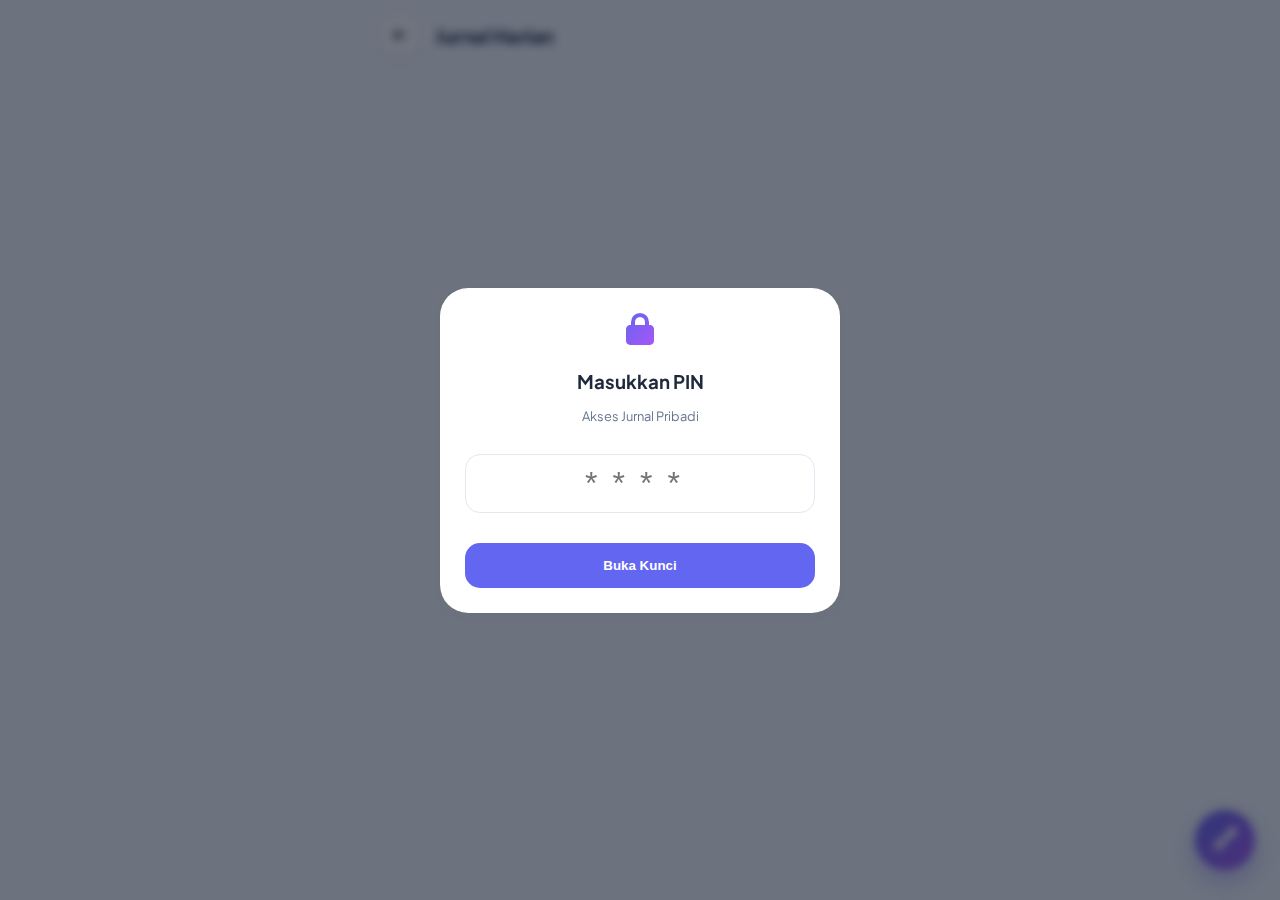
<file: pages/diary.html>
<!DOCTYPE html>
<html lang="id">
  <head>
    <meta charset="UTF-8" />
    <meta
      name="viewport"
      content="width=device-width, initial-scale=1.0, maximum-scale=1.0, user-scalable=no"
    />
    <title>Diary Harian | Personal OS</title>
    <link rel="stylesheet" href="../assets/css/style.css" />
    <link rel="stylesheet" href="../assets/css/diary.css" />
    <link
      href="https://fonts.googleapis.com/css2?family=Plus+Jakarta+Sans:wght@300;400;600;800&display=swap"
      rel="stylesheet"
    />
    <link
      rel="stylesheet"
      href="https://cdnjs.cloudflare.com/ajax/libs/font-awesome/6.4.0/css/all.min.css"
    />
  </head>
  <body class="diary-page">
    <div class="wrapper">
      <header class="header-nav">
        <a href="../index.html" class="back-btn"
          ><i class="fas fa-arrow-left"></i
        ></a>
        <h2>Jurnal Harian</h2>
      </header>

      <div id="diary-list" class="diary-container"></div>
    </div>

    <button id="fab-add" onclick="openModal()">
      <i class="fas fa-pen-fancy"></i>
    </button>

    <div id="diary-modal" class="modal">
      <div class="modal-content glass-card">
        <h3 id="modal-title">Cerita Baru</h3>
        <div class="mood-selector">
          <div class="mood-options">
            <span class="mood-btn" data-mood="😊">😊</span>
            <span class="mood-btn" data-mood="🤩">🤩</span>
            <span class="mood-btn" data-mood="😴">😴</span>
            <span class="mood-btn" data-mood="😔">😔</span>
            <span class="mood-btn" data-mood="😡">😡</span>
          </div>
        </div>
        <textarea
          id="diary-input"
          placeholder="Tuliskan isi hatimu..."
        ></textarea>
        <div class="modal-actions">
          <button onclick="closeModal()" class="cancel-btn">Batal</button>
          <button id="save-diary-btn" class="save-btn">Simpan</button>
        </div>
      </div>
    </div>

    <div id="pin-modal" class="modal" style="display: flex">
      <div class="modal-content glass-card" style="text-align: center">
        <i
          class="fas fa-lock"
          style="font-size: 2rem; color: #6366f1; margin-bottom: 10px"
        ></i>
        <h3>Masukkan PIN</h3>
        <p style="font-size: 0.8rem; color: #64748b; margin-bottom: 15px">
          Akses Jurnal Pribadi
        </p>
        <input
          type="password"
          id="pin-input"
          maxlength="4"
          placeholder="****"
          style="
            text-align: center;
            font-size: 2rem;
            letter-spacing: 15px;
            border-radius: 15px;
            border: 1.5px solid #e2e8f0;
            width: 100%;
            padding: 10px;
            margin-bottom: 15px;
            outline: none;
          "
        />
        <button id="unlock-btn" class="save-btn" style="width: 100%">
          Buka Kunci
        </button>
      </div>
    </div>

    <script src="../assets/js/diary.js"></script>
  </body>
</html>
</file>
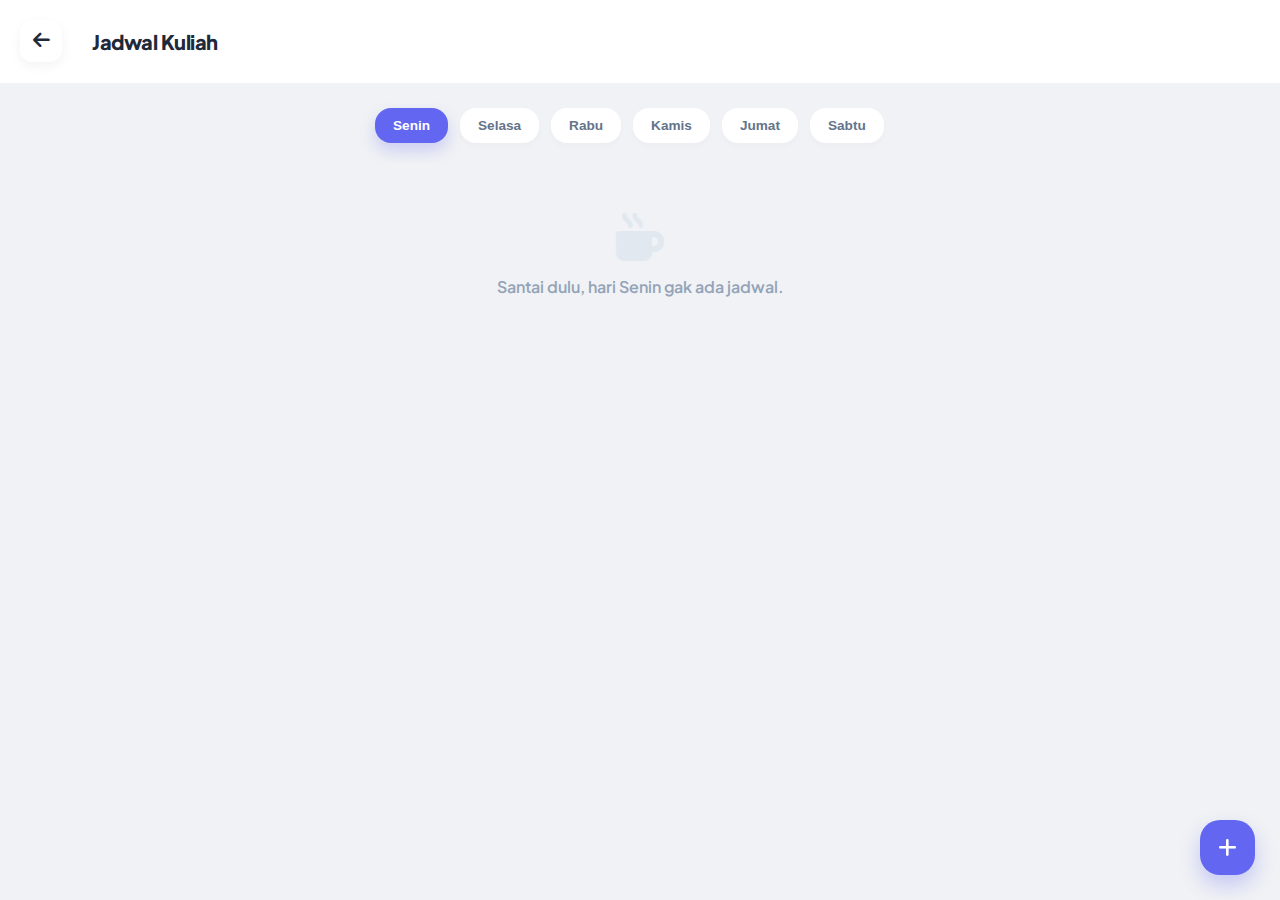
<file: pages/jadwal.html>
<!DOCTYPE html>
<html lang="id">
  <head>
    <meta charset="UTF-8" />
    <meta
      name="viewport"
      content="width=device-width, initial-scale=1.0, maximum-scale=1.0, user-scalable=no"
    />
    <title>Personal OS | Jadwal Kuliah</title>
    <link rel="icon" type="image/png" href="assets/img/logo.png" />
    <link rel="stylesheet" href="../assets/css/style.css" />
    <link
      href="https://fonts.googleapis.com/css2?family=Plus+Jakarta+Sans:wght@300;400;600;800&display=swap"
      rel="stylesheet"
    />
    <link
      rel="stylesheet"
      href="https://cdnjs.cloudflare.com/ajax/libs/font-awesome/6.4.0/css/all.min.css"
    />
    <style>
      /* Modern Schedule Design */
      .day-selector {
        display: flex;
        gap: 12px;
        overflow-x: auto;
        padding: 5px 15px 20px;
        -webkit-overflow-scrolling: touch;
        scrollbar-width: none;
      }
      .day-selector::-webkit-scrollbar {
        display: none;
      }

      .day-btn {
        padding: 10px 18px;
        background: #fff;
        border-radius: 16px;
        white-space: nowrap;
        font-weight: 700;
        font-size: 0.85rem;
        color: #64748b;
        border: none;
        box-shadow: 0 4px 6px rgba(0, 0, 0, 0.02);
        transition: 0.3s;
        cursor: pointer;
      }
      .day-btn.active {
        background: #6366f1;
        color: #fff;
        box-shadow: 0 8px 15px rgba(99, 102, 241, 0.25);
      }

      /* Card Matkul Lebih Elegan */
      #schedule-list {
        display: flex;
        flex-direction: column;
        gap: 15px;
        padding: 0 15px;
      }

      .schedule-card {
        background: #fff;
        padding: 20px;
        border-radius: 24px;
        display: flex;
        align-items: center;
        gap: 15px;
        box-shadow: 0 4px 15px rgba(0, 0, 0, 0.02);
        border: 1px solid rgba(0, 0, 0, 0.03);
        transition: all 0.4s ease;
        position: relative;
        overflow: hidden;
      }

      /* Animasi & Style untuk Kelas yang Sedang Berlangsung (NOW/LIVE) */
      @keyframes pulse-live {
        0% {
          opacity: 1;
          transform: scale(1);
        }
        50% {
          opacity: 0.7;
          transform: scale(0.95);
        }
        100% {
          opacity: 1;
          transform: scale(1);
        }
      }

      .schedule-card.now {
        background: linear-gradient(135deg, #ffffff, #f5f3ff);
        border: 1.5px solid #6366f1;
        border-left: 6px solid #6366f1;
        transform: scale(1.02);
        box-shadow: 0 10px 20px rgba(99, 102, 241, 0.1);
      }

      .schedule-card.now h4 {
        color: #6366f1;
      }

      .time-box {
        min-width: 75px;
        text-align: center;
        border-right: 2px solid #f1f5f9;
        padding-right: 15px;
      }
      .time-box strong {
        display: block;
        font-size: 0.95rem;
        color: #1e293b;
      }
      .time-box span {
        font-size: 0.7rem;
        color: #94a3b8;
        font-weight: 700;
        text-transform: uppercase;
      }

      .subject-info h4 {
        font-size: 1rem;
        color: #1e293b;
        margin-bottom: 4px;
        font-weight: 700;
        display: flex;
        align-items: center;
      }
      .subject-info p {
        font-size: 0.8rem;
        color: #64748b;
        display: flex;
        align-items: center;
        gap: 5px;
      }

      .live-badge {
        background: #6366f1;
        color: white;
        font-size: 0.6rem;
        padding: 2px 8px;
        border-radius: 10px;
        margin-left: 5px;
        font-weight: 800;
        vertical-align: middle;
        animation: pulse-live 1.5s infinite;
      }

      @keyframes pulse-live {
        0% {
          opacity: 1;
          transform: scale(1);
        }
        50% {
          opacity: 0.7;
          transform: scale(1.05);
        }
        100% {
          opacity: 1;
          transform: scale(1);
        }
      }

      /* Biar card kalau panjang gak kaku */
      .schedule-card {
        transition: all 0.3s ease;
        border: 1px solid #f1f5f9;
      }

      .schedule-card.now {
        border-color: #6366f1;
        background: #f8faff;
      }

      /* MODAL DESAIN BARU */
      .modal {
        display: none;
        position: fixed;
        inset: 0;
        background: rgba(15, 23, 42, 0.5);
        backdrop-filter: blur(8px);
        z-index: 2000;
        align-items: center;
        justify-content: center;
        padding: 20px;
      }
      .modal-content {
        background: #fff;
        width: 100%;
        max-width: 350px;
        padding: 25px;
        border-radius: 30px;
        box-shadow: 0 20px 40px rgba(0, 0, 0, 0.1);
      }
      .modal-content h3 {
        font-weight: 800;
        margin-bottom: 20px;
        text-align: center;
        color: #1e293b;
      }

      .modal-input {
        width: 100%;
        padding: 12px 15px;
        margin-bottom: 12px;
        border-radius: 14px;
        border: 1.5px solid #f1f5f9;
        background: #f8fafc;
        font-family: inherit;
        font-size: 0.9rem;
        outline: none;
        transition: 0.3s;
        box-sizing: border-box;
      }
      .modal-input:focus {
        border-color: #6366f1;
        background: #fff;
      }

      .modal-btns {
        display: flex;
        gap: 10px;
        margin-top: 10px;
      }
      .modal-btns button {
        flex: 1;
        padding: 12px;
        border-radius: 12px;
        border: none;
        font-weight: 700;
        cursor: pointer;
        transition: 0.2s;
      }
      .btn-cancel {
        background: #f1f5f9;
        color: #64748b;
      }
      .btn-save {
        background: #6366f1;
        color: #fff;
      }

      /* TOMBOL TAMBAH (FAB) */
      .fab-add {
        position: fixed;
        bottom: 25px;
        right: 25px;
        width: 55px;
        height: 55px;
        border-radius: 20px;
        background: #6366f1;
        color: #fff;
        display: flex;
        align-items: center;
        justify-content: center;
        font-size: 1.3rem;
        box-shadow: 0 10px 20px rgba(99, 102, 241, 0.3);
        border: none;
        cursor: pointer;
        z-index: 100;
        transition: 0.3s;
      }
      .fab-add:active {
        transform: scale(0.9);
      }
    </style>
  </head>
  <body class="schedule-page">
    <header
      class="header-nav"
      style="
        display: flex;
        align-items: center;
        padding: 20px;
        background: #fff;
      "
    >
      <a
        href="../index.html"
        class="back-btn"
        style="color: #1e293b; font-size: 1.2rem; margin-right: 15px"
      >
        <i class="fas fa-arrow-left"></i>
      </a>
      <h2 style="font-weight: 800; font-size: 1.25rem; color: #1e293b">
        Jadwal Kuliah
      </h2>
    </header>

    <div class="wrapper">
      <div class="day-selector" id="day-selector">
        <button class="day-btn" onclick="filterDay('Senin')">Senin</button>
        <button class="day-btn" onclick="filterDay('Selasa')">Selasa</button>
        <button class="day-btn" onclick="filterDay('Rabu')">Rabu</button>
        <button class="day-btn" onclick="filterDay('Kamis')">Kamis</button>
        <button class="day-btn" onclick="filterDay('Jumat')">Jumat</button>
        <button class="day-btn" onclick="filterDay('Sabtu')">Sabtu</button>
      </div>

      <div id="schedule-list"></div>
    </div>

    <div id="schedule-modal" class="modal">
      <div class="modal-content">
        <h3>Tambah Matkul</h3>
        <input
          type="text"
          id="subject-name"
          placeholder="Nama Mata Kuliah"
          class="modal-input"
        />
        <div style="display: flex; gap: 10px">
          <input type="time" id="start-time" class="modal-input" />
          <input type="time" id="end-time" class="modal-input" />
        </div>
        <input
          type="text"
          id="room-name"
          placeholder="Lokasi (Bps, Gmeet, dll)"
          class="modal-input"
        />
        <select id="day-select" class="modal-input">
          <option value="Senin">Senin</option>
          <option value="Selasa">Selasa</option>
          <option value="Rabu">Rabu</option>
          <option value="Kamis">Kamis</option>
          <option value="Jumat">Jumat</option>
          <option value="Sabtu">Sabtu</option>
        </select>
        <div class="modal-btns">
          <button class="btn-cancel" onclick="closeModal()">Batal</button>
          <button class="btn-save" id="save-schedule-btn">Simpan</button>
        </div>
      </div>
    </div>

    <button class="fab-add" onclick="openModal()">
      <i class="fas fa-plus"></i>
    </button>

    <script src="../assets/js/jadwal.js"></script>
  </body>
</html>
</file>
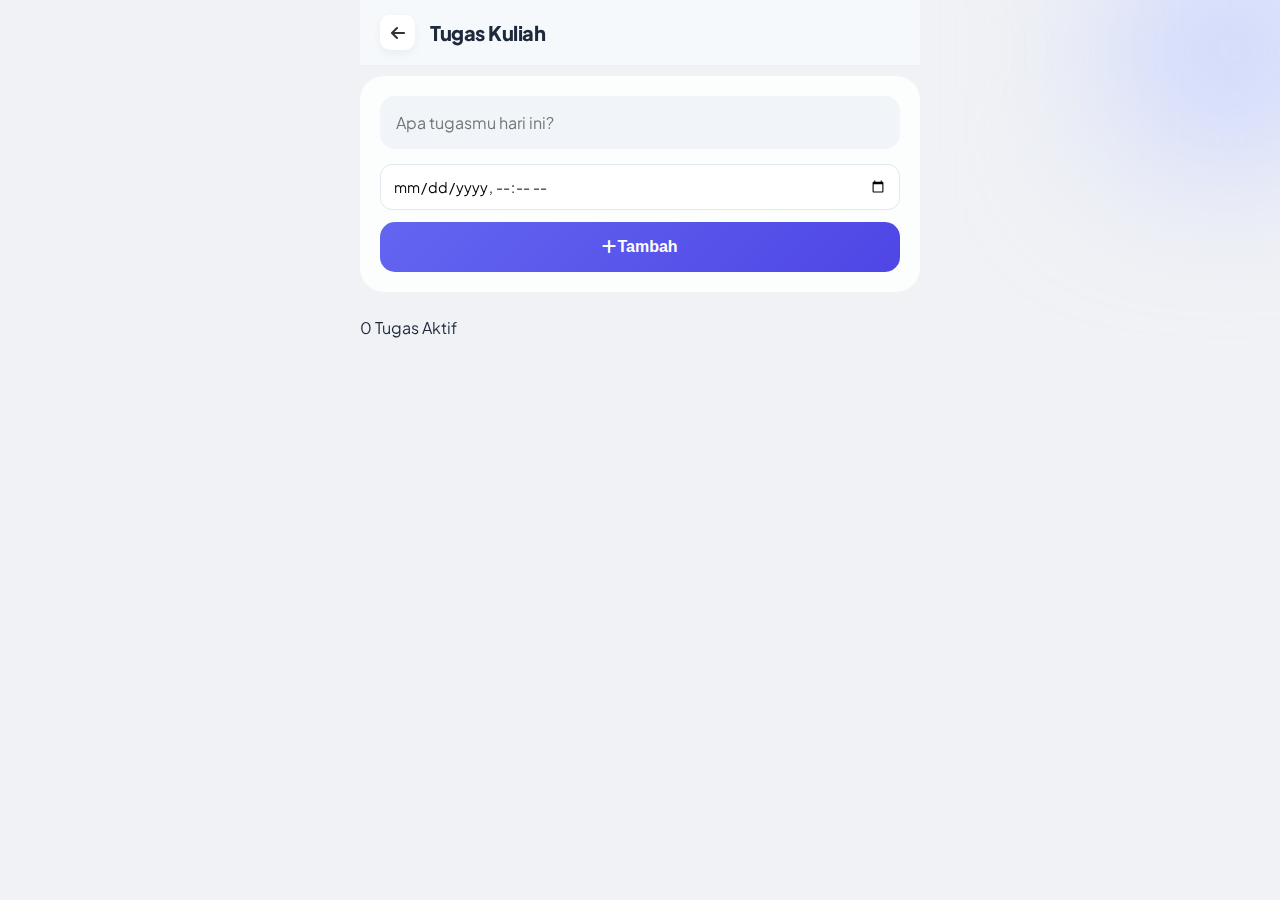
<file: pages/todo.html>
<!DOCTYPE html>
<html lang="id">
  <head>
    <meta charset="UTF-8" />
    <meta
      name="viewport"
      content="width=device-width, initial-scale=1.0, maximum-scale=1.0, user-scalable=no"
    />
    <title>To-Do List | Personal OS</title>
    <link rel="stylesheet" href="../assets/css/style.css" />
    <link rel="stylesheet" href="../assets/css/todo.css" />
    <link
      href="https://fonts.googleapis.com/css2?family=Plus+Jakarta+Sans:wght@300;400;600;800&display=swap"
      rel="stylesheet"
    />
    <link
      rel="stylesheet"
      href="https://cdnjs.cloudflare.com/ajax/libs/font-awesome/6.4.0/css/all.min.css"
    />
  </head>
  <body class="todo-page">
    <div class="bg-blur-circle-1"></div>

    <div class="wrapper">
      <header class="header-nav">
        <a href="../index.html" class="back-btn"
          ><i class="fas fa-arrow-left"></i
        ></a>
        <h2>Tugas Kuliah</h2>
      </header>

      <div class="input-section">
        <input
          type="text"
          id="todo-input"
          placeholder="Apa tugasmu hari ini?"
        />
        <div class="input-row">
          <input type="datetime-local" id="todo-deadline" />
          <button id="add-btn"><i class="fas fa-plus"></i> Tambah</button>
        </div>
      </div>

      <div class="filter-bar">
        <span id="pending-count">0 Tugas Aktif</span>
      </div>

      <div id="todo-list" class="task-container"></div>
    </div>

    <audio
      id="alarm-sound"
      src="../assets/audio/notif_suara.mp3"
      preload="auto"
    ></audio>

    <script src="../assets/js/todo.js"></script>
  </body>
</html>
</file>
<file: assets/css/diary.css>
/* DIARY MODULE - FULL RESPONSIVE FIX */
* {
  box-sizing: border-box;
  margin: 0;
  padding: 0;
}

body.diary-page {
  background: #f8fafc;
  font-family: "Plus Jakarta Sans", sans-serif;
  color: #334155;
  padding-bottom: 100px;
}

/* HEADER STICKY - Biar navigasi gak hilang saat di-scroll */
.header-nav {
  position: sticky; /* Ini kuncinya bro */
  top: 0; /* Nempel di paling atas layar */
  left: 0;
  width: 100%;
  z-index: 1000; /* Biar gak ketumpuk sama konten diary/todo */
  background: rgba(248, 250, 252, 0.8); /* Warna background semi transparan */
  backdrop-filter: blur(10px); /* Efek blur kaca yang aesthetic */
  padding: 15px 20px;
  display: flex;
  align-items: center;
  gap: 15px;
  border-bottom: 1px solid rgba(226, 232, 240, 0.5); /* Garis halus di bawah header */
}

/* Pastikan wrapper tidak nabrak header karena sticky */
.wrapper {
  padding-top: 0 !important; /* Reset padding default */
}

/* Supaya konten list ada jarak dan gak kepotong header */
.task-container,
.diary-container,
.input-section,
.filter-bar {
  margin-top: 10px;
}

.back-btn {
  width: 40px;
  height: 40px;
  background: white;
  border-radius: 12px;
  display: flex;
  align-items: center;
  justify-content: center;
  text-decoration: none;
  color: #333;
  box-shadow: 0 4px 10px rgba(0, 0, 0, 0.05);
}

/* Floating Button */
#fab-add {
  position: fixed;
  bottom: 30px;
  right: 25px;
  width: 60px;
  height: 60px;
  border-radius: 50%;
  background: linear-gradient(135deg, #6366f1, #a855f7);
  color: white;
  border: none;
  font-size: 1.5rem;
  box-shadow: 0 10px 25px rgba(99, 102, 241, 0.4);
  z-index: 99;
  cursor: pointer;
}

/* Modal System */
.modal {
  display: none;
  position: fixed;
  inset: 0;
  background: rgba(15, 23, 42, 0.6);
  backdrop-filter: blur(4px);
  z-index: 1000;
  align-items: center;
  justify-content: center;
  padding: 15px;
}

.modal-content {
  background: white;
  width: 100%;
  max-width: 400px;
  border-radius: 28px;
  padding: 24px;
  display: flex;
  flex-direction: column;
  gap: 15px;
  max-height: 85vh;
  overflow-y: auto;
}

/* Mood Selector Fix */
.mood-options {
  display: flex;
  justify-content: space-between;
  flex-wrap: wrap;
  gap: 10px;
  padding: 5px 0;
}

.mood-btn {
  flex: 1;
  min-width: 45px;
  height: 45px;
  display: flex;
  align-items: center;
  justify-content: center;
  font-size: 1.5rem;
  background: #f1f5f9;
  border-radius: 12px;
  cursor: pointer;
  border: 2px solid transparent;
  transition: 0.2s;
}

.mood-btn.selected {
  background: #eef2ff;
  border-color: #6366f1;
  transform: scale(1.1);
}

/* Input Text */
#diary-input {
  width: 100%;
  min-height: 150px;
  padding: 15px;
  border: 1.5px solid #e2e8f0;
  border-radius: 18px;
  font-family: inherit;
  font-size: 1rem;
  outline: none;
  resize: none;
}

.modal-actions {
  display: flex;
  gap: 10px;
}

.save-btn {
  flex: 2;
  padding: 15px;
  background: #6366f1;
  color: white;
  border: none;
  border-radius: 15px;
  font-weight: 700;
}

.cancel-btn {
  flex: 1;
  padding: 15px;
  background: #f1f5f9;
  border: none;
  border-radius: 15px;
  color: #64748b;
}

/* Diary Card List */
.diary-item {
  background: white;
  padding: 20px;
  border-radius: 24px;
  margin-bottom: 15px;
  box-shadow: 0 4px 15px rgba(0, 0, 0, 0.02);
  border: 1px solid rgba(226, 232, 240, 0.5);
}

.diary-header {
  display: flex;
  justify-content: space-between;
  align-items: flex-start;
  margin-bottom: 12px;
}

.diary-date {
  font-size: 0.75rem;
  color: #94a3b8;
  text-transform: uppercase;
  letter-spacing: 0.5px;
}

.diary-text {
  font-size: 0.95rem;
  line-height: 1.6;
  color: #334155;
  margin-bottom: 15px;
}

.diary-actions {
  display: flex;
  gap: 8px;
  justify-content: flex-end;
}

.btn-edit,
.btn-delete {
  padding: 8px 14px;
  border-radius: 10px;
  border: none;
  font-size: 0.8rem;
  font-weight: 600;
  cursor: pointer;
}

.btn-edit {
  background: #eef2ff;
  color: #6366f1;
}
.btn-delete {
  background: #fff1f2;
  color: #f43f5e;
}
</file>
<file: assets/css/todo.css>
/* TODO MODULE STYLES - Versi Super Responsive */

/* Memastikan perhitungan lebar elemen akurat */
* {
  box-sizing: border-box;
}

/* HEADER STICKY - Biar navigasi gak hilang saat di-scroll */
.header-nav {
  position: sticky; /* Ini kuncinya bro */
  top: 0; /* Nempel di paling atas layar */
  left: 0;
  width: 100%;
  z-index: 1000; /* Biar gak ketumpuk sama konten diary/todo */
  background: rgba(248, 250, 252, 0.8); /* Warna background semi transparan */
  backdrop-filter: blur(10px); /* Efek blur kaca yang aesthetic */
  padding: 15px 20px;
  display: flex;
  align-items: center;
  gap: 15px;
  border-bottom: 1px solid rgba(226, 232, 240, 0.5); /* Garis halus di bawah header */
}

/* Pastikan wrapper tidak nabrak header karena sticky */
.wrapper {
  padding-top: 0 !important; /* Reset padding default */
}

/* Supaya konten list ada jarak dan gak kepotong header */
.task-container,
.diary-container,
.input-section,
.filter-bar {
  margin-top: 10px;
}
.back-btn {
  width: 35px;
  height: 35px;
  background: white;
  border-radius: 10px;
  display: flex;
  align-items: center;
  justify-content: center;
  text-decoration: none;
  color: #333;
  box-shadow: 0 4px 10px rgba(0, 0, 0, 0.05);
}

/* SECTION INPUT - Kunci Lebar di Sini */
.input-section {
  display: flex !important;
  flex-direction: column !important;
  gap: 15px !important;
  padding: 20px;
  background: rgba(255, 255, 255, 0.8);
  backdrop-filter: blur(10px);
  border-radius: 24px;
  margin-bottom: 25px;
  width: 100%;
  max-width: 100%; /* Cegah melebar ke samping */
  overflow: hidden; /* Potong apapun yang memaksa keluar */
}

.input-row {
  display: flex;
  flex-direction: column; /* Wajib kolom untuk HP */
  gap: 12px;
  width: 100%;
}

#todo-input {
  width: 100%;
  border: 2px solid transparent;
  background: #f1f5f9;
  padding: 14px;
  border-radius: 15px;
  font-size: 1rem;
  font-family: inherit;
  outline: none;
}

/* FIX DATE PICKER OVERFLOW */
#todo-deadline {
  width: 100%;
  max-width: 100%; /* Kunci di sini agar kalender tidak narik layout */
  border: 1.5px solid #e2e8f0;
  background: #ffffff;
  padding: 12px;
  border-radius: 12px;
  font-family: inherit;
  font-size: 0.9rem;
  outline: none;
  cursor: pointer;
}

#add-btn {
  width: 100%;
  background: linear-gradient(135deg, #6366f1, #4f46e5);
  color: white;
  border: none;
  padding: 16px;
  border-radius: 15px;
  font-weight: 700;
  font-size: 1rem;
  cursor: pointer;
  display: flex;
  align-items: center;
  justify-content: center;
}

/* ITEM LIST */
.task-item {
  background: white;
  padding: 15px;
  border-radius: 18px;
  display: flex;
  align-items: center;
  gap: 12px;
  margin-bottom: 12px;
  box-shadow: 0 4px 12px rgba(0, 0, 0, 0.03);
  width: 100%;
}

.task-content {
  flex: 1;
  min-width: 0; /* Penting: biar teks panjang gak bikin item melebar */
}

.task-content h4 {
  font-size: 0.95rem;
  margin: 0;
  overflow: hidden;
  text-overflow: ellipsis;
  white-space: nowrap;
}

.task-item.completed {
  opacity: 0.5;
  filter: grayscale(1);
}
.task-item.completed h4 {
  text-decoration: line-through;
}

.check-btn {
  width: 24px;
  height: 24px;
  flex-shrink: 0;
  border-radius: 8px;
  border: 2px solid #cbd5e1;
  cursor: pointer;
}

.task-item.completed .check-btn {
  background: #10b981;
  border-color: #10b981;
  color: white;
  display: flex;
  align-items: center;
  justify-content: center;
}

.delete-btn {
  color: #ff7675;
  cursor: pointer;
  padding: 5px;
  flex-shrink: 0;
}

/* ERROR SHAKE */
.error-shake {
  animation: shake 0.4s ease-in-out;
  border-color: #ff7675 !important;
}

@keyframes shake {
  0%,
  100% {
    transform: translateX(0);
  }
  25% {
    transform: translateX(-5px);
  }
  75% {
    transform: translateX(5px);
  }
}
</file>
<file: assets/css/style.css>
/* --- VARIABLE & RESET --- */
:root {
  --bg-main: #f0f2f5;
  --glass-bg: rgba(255, 255, 255, 0.8);
  --glass-border: rgba(255, 255, 255, 0.4);
  --text-dark: #1e293b;
  --text-muted: #64748b;
  --accent-indigo: #6366f1;
  --accent-purple: #a855f7;
}

* {
  margin: 0;
  padding: 0;
  box-sizing: border-box;
  -webkit-tap-highlight-color: transparent;
}

body {
  font-family: "Plus Jakarta Sans", sans-serif;
  background-color: var(--bg-main);
  color: var(--text-dark);
  min-height: 100vh;
  overflow-x: hidden;
  position: relative;
}

/* --- DEKORASI BACKGROUND (TETAP DI BELAKANG) --- */
.bg-blur-circle-1 {
  position: fixed;
  top: -50px;
  right: -50px;
  width: 200px;
  height: 200px;
  background: #c7d2fe;
  filter: blur(80px);
  z-index: -1;
}

.bg-blur-circle-2 {
  position: fixed;
  bottom: 10%;
  left: -50px;
  width: 150px;
  height: 150px;
  background: #fbcfe8;
  filter: blur(60px);
  z-index: -1;
}

/* --- STICKY HEADER (PANAH TIDAK HILANG) --- */
.header-nav {
  position: sticky;
  top: 0;
  z-index: 1000;
  background: var(--glass-bg);
  backdrop-filter: blur(15px);
  -webkit-backdrop-filter: blur(15px);
  border-bottom: 1px solid var(--glass-border);
  padding: 15px 20px;
  display: flex;
  align-items: center;
  gap: 15px;
}

/* Kotak Putih untuk Tombol Back */
.back-btn {
  width: 42px;
  height: 42px;
  background: white;
  border-radius: 12px;
  display: flex;
  align-items: center;
  justify-content: center;
  text-decoration: none;
  color: var(--accent-indigo);
  box-shadow: 0 4px 12px rgba(0, 0, 0, 0.05);
  transition: 0.2s;
}

.back-btn:active {
  transform: scale(0.9);
}

.header-nav h2 {
  font-size: 1.25rem;
  font-weight: 800;
  letter-spacing: -0.5px;
}

/* --- WRAPPER UTAMA --- */
.wrapper {
  padding: 20px;
  max-width: 480px;
  margin: 0 auto;
}

/* --- DASHBOARD COMPONENTS (INDEX.HTML) --- */
.clock-section {
  text-align: center;
  padding: 40px 0;
}

#digital-clock {
  font-size: 4.8rem;
  font-weight: 800;
  color: var(--text-dark);
  letter-spacing: -3px;
  line-height: 1;
}

#current-date {
  font-size: 1.1rem;
  color: var(--text-muted);
  font-weight: 500;
  margin-top: 10px;
}

.quote-card {
  background: white;
  padding: 25px;
  border-radius: 24px;
  box-shadow: 0 10px 25px rgba(0, 0, 0, 0.02);
  margin-bottom: 30px;
  text-align: center;
}

.quote-text {
  font-size: 1rem;
  line-height: 1.6;
  font-style: italic;
  margin-bottom: 8px;
}

.quote-author {
  font-size: 0.8rem;
  color: var(--accent-indigo);
  font-weight: 700;
}

/* --- GRID MENU --- */
.menu-grid {
  display: grid;
  grid-template-columns: 1fr 1fr;
  gap: 15px;
}

.glass-card {
  background: var(--glass-bg);
  backdrop-filter: blur(12px);
  -webkit-backdrop-filter: blur(12px);
  border: 1px solid var(--glass-border);
  padding: 20px 15px;
  border-radius: 24px;
  display: flex;
  flex-direction: column;
  align-items: center;
  justify-content: center;
  gap: 12px;
  text-decoration: none;
  color: var(--text-dark);
  transition: all 0.3s ease;
  box-shadow: 0 4px 15px rgba(0, 0, 0, 0.02);
}

.glass-card i {
  font-size: 1.8rem;
  background: linear-gradient(
    135deg,
    var(--accent-indigo),
    var(--accent-purple)
  );
  -webkit-background-clip: text;
  -webkit-text-fill-color: transparent;
}

.glass-card span {
  font-weight: 700;
  font-size: 0.9rem;
}

.glass-card:active {
  transform: scale(0.95);
}

/* --- RESPONSIVE LAYOUT --- */
@media (min-width: 768px) {
  .wrapper {
    max-width: 600px;
  }
}
</file>
